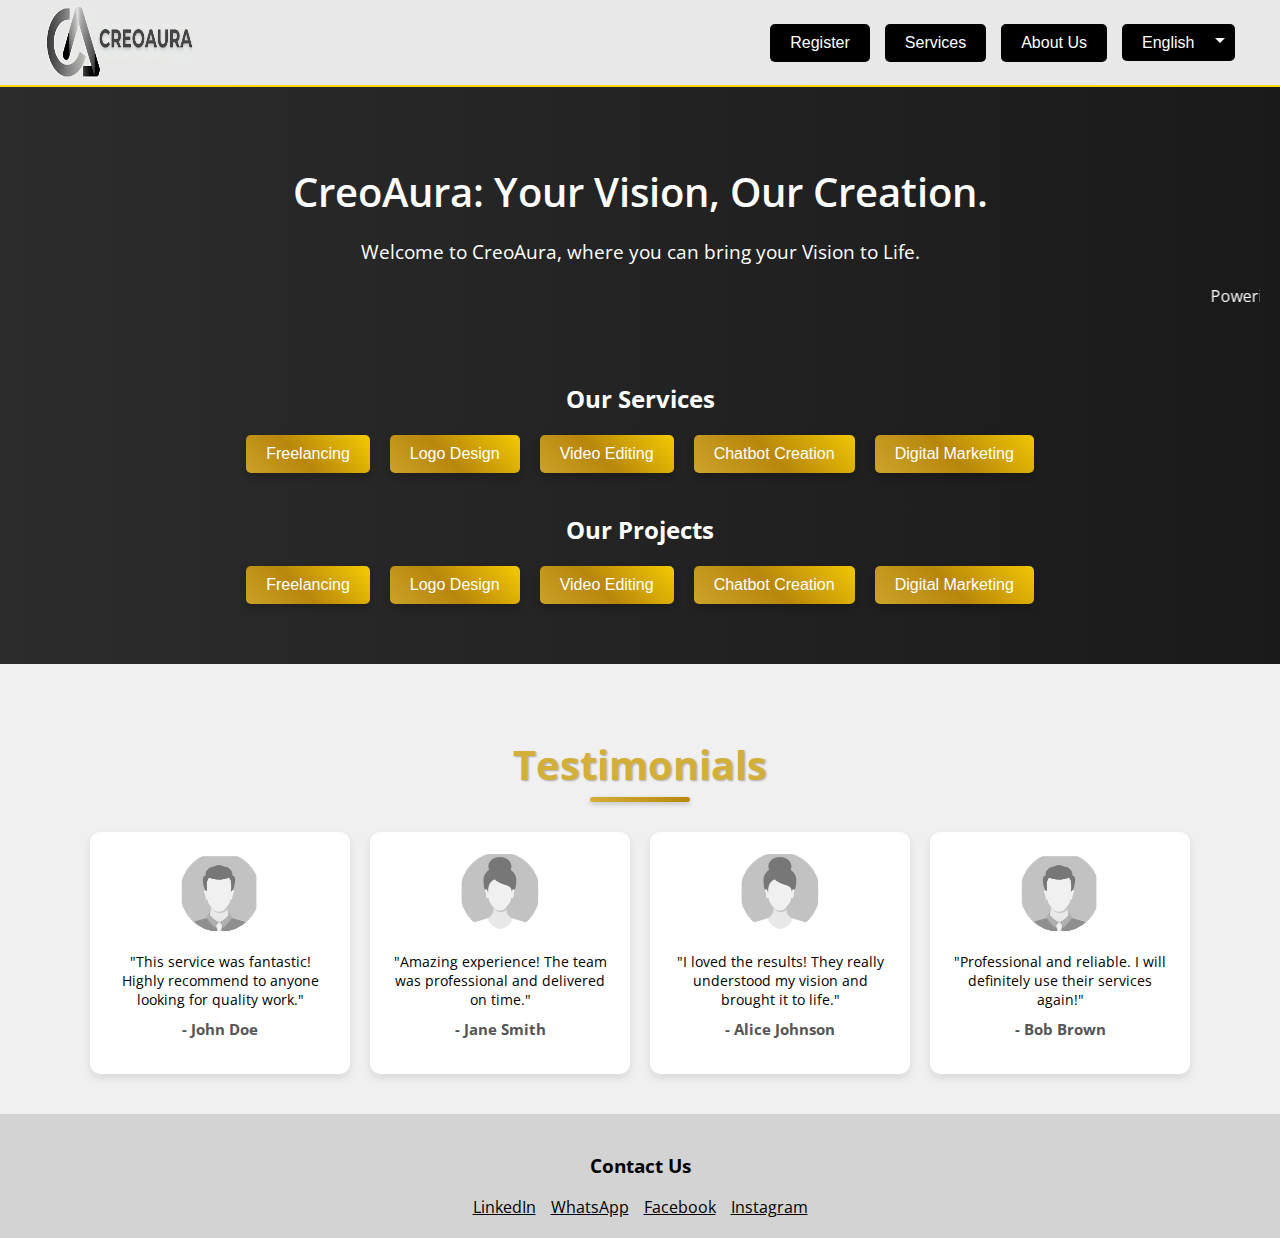
<file: index.html>
<!DOCTYPE html>
<html lang="en">
<head>
    <link href="https://fonts.googleapis.com/css2?family=Open+Sans:wght@400;600&display=swap" rel="stylesheet">
    <meta charset="UTF-8">
    <meta name="viewport" content="width=device-width, initial-scale=1.0">
    <title>CreoAura</title>
    <link rel="stylesheet" href="styles.css">
    <script src="script.js" defer></script>
</head>
<body>

    <!-- Navigation Bar -->
    <nav class="navbar">
        <div class="logo-container">
            <img src="images/logo.png" alt="CreoAura Logo" class="logo">
        </div>
        <div class="nav-links">
            <button class="nav-button" onclick="location.href='register.html'">Register</button>
            <button class="nav-button" onclick="location.href='services.html'">Services</button>
            <button class="nav-button" onclick="location.href='about.html'">About Us</button>
            <select id="language-selector" onchange="changeLanguage()" class="nav-button">
                <option value="en">English</option>
            </select>
        </div>
    </nav>

    <!-- Thin Line -->
    <hr class="divider">

    <!-- Hero Section -->
    <section class="hero">
        <h1 id="hero-title">CreoAura: Your Vision, Our Creation.</h1>
        <p id="hero-welcome">Welcome to CreoAura, where you can bring your Vision to Life.</p>
        <marquee id="hero-text" behavior="scroll" direction="left" scrollamount="6">
            Powering your brand with expert Freelancing, Video Editing, Logo Design, Chatbot Creation, and comprehensive Digital Marketing solutions.
        </marquee>
    </section>
  
    <!-- Services Section -->
    <section class="services">
        <h2>Our Services</h2>
        <div class="service-grid">
            <button class="service-card button-metallic" onmouseover="showDescription('Freelancing',event)" >
                Freelancing
            </button>
            <button class="service-card button-metallic" onmouseover="showDescription('Logo Design',event)" >
                Logo Design
            </button>
            <button class="service-card button-metallic" onmouseover="showDescription('Video Editing',event)" >
                Video Editing
            </button>
            <button class="service-card button-metallic" onmouseover="showDescription('Chatbot Creation',event)" >
                Chatbot Creation
            </button>
            <button class="service-card button-metallic" onmouseover="showDescription('Digital Marketing',event)" >
                Digital Marketing
            </button>
        </div>
        <div id="floating-description"></div>
    </section>
    <!-- Our Projects Section -->
     <!-- Services Section -->
    <section class="services">
        
        <h2>Our Projects</h2>
        <div class="service-grid">
            <button class="service-card button-metallic" onclick="location.href='services.html'">
                Freelancing
            </button>
            <button class="service-card button-metallic"  onclick="location.href='services.html'">
                Logo Design
            </button>
            <button class="service-card button-metallic"  onclick="location.href='services.html'">
                Video Editing
            </button>
            <button class="service-card button-metallic" onclick="location.href='services.html'">
                Chatbot Creation
            </button>
            <button class="service-card button-metallic" onclick="location.href='services.html'">
                Digital Marketing
            </button>
        </div>
    </section>
    <!-- Testimonials Section -->
    <section class="testimonials" style="margin-top: 40px;">
        <h2 class="testimonials-title">Testimonials</h2>
        <div class="testimonial-grid">
            <div class="testimonial-card">
                <div class="testimonial-photo">
                    <img src="path/to/photo1.jpg" alt="Testimonial 1">
                </div>
                <p class="testimonial-text">"This service was fantastic! Highly recommend to anyone looking for quality work."</p>
                <p class="testimonial-author">- John Doe</p>
            </div>
            <div class="testimonial-card">
                <div class="testimonial-photo">
                    <img src="path/to/photo2.png" alt="Testimonial 2">
                </div>
                <p class="testimonial-text">"Amazing experience! The team was professional and delivered on time."</p>
                <p class="testimonial-author">- Jane Smith</p>
            </div>
            <div class="testimonial-card">
                <div class="testimonial-photo">
                    <img src="path/to/photo3.png" alt="Testimonial 3">
                </div>
                <p class="testimonial-text">"I loved the results! They really understood my vision and brought it to life."</p>
                <p class="testimonial-author">- Alice Johnson</p>
            </div>
            <div class="testimonial-card">
                <div class="testimonial-photo">
                    <img src="path/to/photo4.jpg" alt="Testimonial 4">
                </div>
                <p class="testimonial-text">"Professional and reliable. I will definitely use their services again!"</p>
                <p class="testimonial-author">- Bob Brown</p>
            </div>
        </div>
    </section>

    <!-- Footer Section -->
    <footer>
        <h3 id="contact-us">Contact Us</h3>
        <div class="social-links">
            <a href="https://www.linkedin.com" target="_blank">LinkedIn</a>
            <a href="https://www.whatsapp.com" target="_blank">WhatsApp</a>
            <a href="https://www.facebook.com" target="_blank">Facebook</a>
            <a href="https://www.instagram.com" target="_blank">Instagram</a>
        </div>
    </footer>

</body>
</html>
</file>
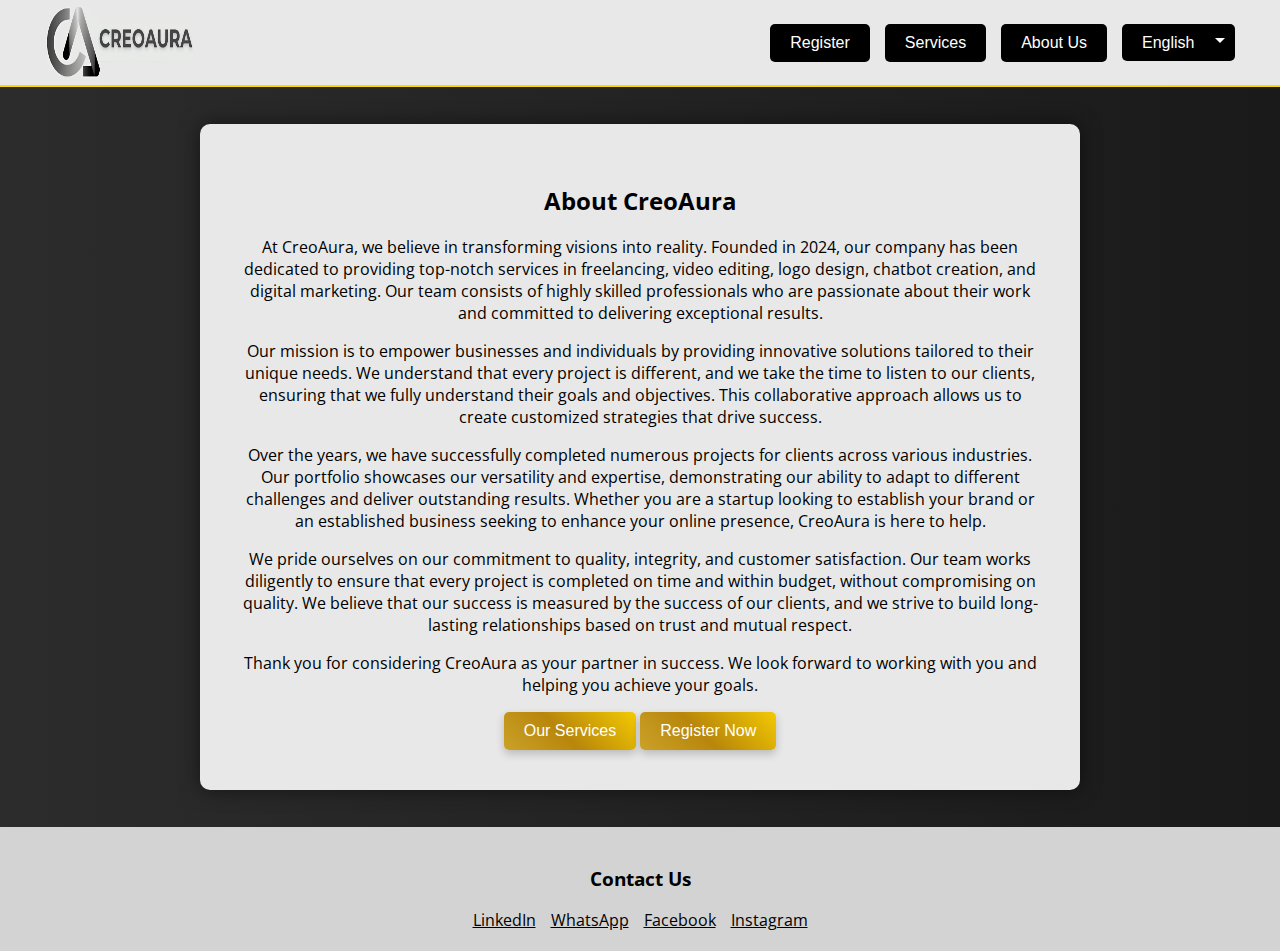
<file: about.html>
<!DOCTYPE html>
<html lang="en">
<head>
    <link href="https://fonts.googleapis.com/css2?family=Open+Sans:wght@400;600&display=swap" rel="stylesheet">
    <meta charset="UTF-8">
    <meta name="viewport" content="width=device-width, initial-scale=1.0">
    <title>About Us - CreoAura</title>
    <link rel="stylesheet" href="styles.css">
    <style>
        /* Centering the about section box */
        .about-us-container {
            display: flex;
            justify-content: center;
            align-items: center;
            min-height: calc(100vh - 200px); /* Adjust height to center vertically */
            padding: 20px; /* Add some padding */
        }

        .about-us {
            max-width: 800px; /* Set a max width for the box */
            width: 100%; /* Make it responsive */
            background: #e8e8e8; /* Light background for contrast */
            color: rgb(0, 0, 0); /* Text color */
            padding: 40px; /* Padding inside the box */
            border-radius: 10px; /* Rounded corners */
            box-shadow: 0px 0px 20px rgba(0, 0, 0, 0.5); /* Shadow for depth */
            text-align: center; /* Center text horizontally */
        }

        /* Override hover effect for buttons in about.html */
        .button-metallic:hover {
            background: linear-gradient(45deg, #d4af37, #b8860b, #ffd700, #f0e68c); /* Keep the original gradient */
            transform: translateY(-2px); /* Optional: add a slight lift effect */
        }
    </style>
</head>
<body>

    <!-- Navigation Bar -->
    <nav class="navbar">
        <div class="logo-container">
            <img src="images/logo.png" alt="CreoAura Logo" class="logo">
        </div>
        <div class="nav-links">
            <button class="nav-button" onclick="location.href='register.html'">Register</button>
            <button class="nav-button" onclick="location.href='services.html'">Services</button>
            <button class="nav-button" onclick="location.href='about.html'">About Us</button>
            <select id="language-selector" class="nav-button">
                <option value="en">English</option>
            </select>
        </div>
    </nav>

    <!-- Thin Line -->
    <hr class="divider">

    <!-- About Us Section -->
    <div class="about-us-container">
        <section class="about-us">
            <h2>About CreoAura</h2>
            <p>
                At CreoAura, we believe in transforming visions into reality. Founded in 2024, our company has been dedicated to providing top-notch services in freelancing, video editing, logo design, chatbot creation, and digital marketing. Our team consists of highly skilled professionals who are passionate about their work and committed to delivering exceptional results.
            </p>
            <p>
                Our mission is to empower businesses and individuals by providing innovative solutions tailored to their unique needs. We understand that every project is different, and we take the time to listen to our clients, ensuring that we fully understand their goals and objectives. This collaborative approach allows us to create customized strategies that drive success.
            </p>
            <p>
                Over the years, we have successfully completed numerous projects for clients across various industries. Our portfolio showcases our versatility and expertise, demonstrating our ability to adapt to different challenges and deliver outstanding results. Whether you are a startup looking to establish your brand or an established business seeking to enhance your online presence, CreoAura is here to help.
            </p>
            <p>
                We pride ourselves on our commitment to quality, integrity, and customer satisfaction. Our team works diligently to ensure that every project is completed on time and within budget, without compromising on quality. We believe that our success is measured by the success of our clients, and we strive to build long-lasting relationships based on trust and mutual respect.
            </p>
            <p>
                Thank you for considering CreoAura as your partner in success. We look forward to working with you and helping you achieve your goals.
            </p>

            <!-- Call to Action Buttons -->
            <div class="button-container">
                <button class="nav-button button-metallic" onclick="location.href='services.html'">Our Services</button>
                <button class="nav-button button-metallic" onclick="location.href='register.html'">Register Now</button>
            </div>
        </section>
    </div>

    <!-- Footer Section -->
    <footer>
        <h3 id="contact-us">Contact Us</h3>
        <div class="social-links">
            <a href="https://www.linkedin.com" target="_blank">LinkedIn</a>
            <a href="https://www.whatsapp.com" target="_blank">WhatsApp</a>
            <a href="https://www.facebook.com" target="_blank">Facebook</a>
            <a href="https://www.instagram.com" target="_blank">Instagram</a>
        </div>
    </footer>

</body>
</html>
</file>
<file: styles.css>
/* General Styles */
body {
    background: linear-gradient(to right, #2c2c2c, #1a1a1a); /* Restored original background */
    color: white; /* Changed text color to white for better contrast */
    font-family: 'Open Sans', sans-serif; /* Apply the font to the entire body */
    margin: 0;
    padding: 0;
}

/* Navigation Bar */
.navbar {
    display: flex;
    justify-content: space-between;
    align-items: center;
    padding: 5px 45px;
    background: #e8e8e8; /* Ensure this is the same color */
}
.nav-links {
    display: flex;
    align-items: center; /* Ensure vertical alignment */
    gap: 15px; /* Space between buttons */
}

/* General button styles for nav buttons */
/* General button styles for nav buttons */
.nav-button {
    background: black; /* Solid black background */
    color: white; /* Text color */
    padding: 10px 20px; /* Padding for the button */
    border: none; /* Remove border */
    border-radius: 5px; /* Rounded corners */
    cursor: pointer; /* Pointer cursor on hover */
    font-size: 16px; /* Font size */
    transition: background 0.3s; /* Transition for hover effect */
}

/* Hover effect for buttons */
.nav-button:hover {
    background: #333; /* Darker shade on hover */
}

/* Thin Line Style */
.divider {
    border: none; /* Remove default border */
    height: 2px; /* Thickness of the line */
    background-color: #FFD700; /* Color of the line (gold) */
    margin: 0; /* Remove default margin */
}

/* Style for the language selector to match buttons */
/* Style for the language selector to match buttons */
#language-selector {
    appearance: none; /* Remove default styling */
    background: rgb(0, 0, 0); /* Solid black background */
    color: rgb(255, 255, 255); /* Text color */
    padding: 10px 40px 10px 20px; /* Add extra padding on the right for the arrow */
    border: none; /* Remove border */
    border-radius: 5px; /* Rounded corners */
    cursor: pointer; /* Pointer cursor on hover */
    font-size: 16px; /* Font size */
    position: relative; /* Position relative for the custom arrow */
}

/* Custom arrow for the select */
#language-selector::after {
    content: ''; /* Empty content for the arrow */
    position: absolute;
    right: 10px; /* Position it inside the select */
    top: 50%; /* Center vertically */
    transform: translateY(-50%); /* Adjust for centering */
    border: solid white; /* Arrow color */
    border-width: 0 4px 4px 0; /* Arrow shape */
    display: inline-block;
    padding: 3px;
    transform: rotate(135deg); /* Rotate to create a down arrow */
}

/* Remove default OS styles */
#language-selector:focus {
    outline: none; /* Remove outline on focus */
}

/* Optional: Add a background image for better visibility */
#language-selector {
    background-image: url('data:image/svg+xml;utf8,<svg xmlns="http://www.w3.org/2000/svg" width="10" height="10" viewBox="0 0 10 10"><polygon points="0,0 10,0 5,5" fill="white"/></svg>');
    background-repeat: no-repeat;
    background-position: right 10px center; /* Position the arrow */
    background-size: 10px; /* Size of the arrow */
}

.logo-container {
    display: flex;
    align-items: center;
}

.logo {
    height: 75px; /* Height of the logo */
    width: 150px; /* Increased width for a bigger logo */
    margin-right: 10px;
}

/* Search Bar */
.search-container input {
    padding: 5px;
    border: none;
    border-radius: 5px;
    width: 400px; /* Increased width for the search bar */
}

/* Navigation Links */
.nav-links {
    display: flex;
    gap: 15px;
    align-items: center;
}

.nav-links a {
    color: black; /* Changed text color to black for better contrast on light background */
    text-decoration: none;
    font-size: 16px;
}

/* Language Dropdown */
.nav-links select {
    background: #444;
    color: white;
    border: 1px solid #777;
    padding: 5px;
    font-size: 16px;
    cursor: pointer;
    border-radius: 5px;
}

/* Remove default OS styles */
.nav-links select:focus {
    outline: none;
}

/* Hero Section */
.hero {
    text-align: center;
    padding: 50px 20px;
    background: linear-gradient(to right, #2c2c2c, #1a1a1a); /* Maintain the existing background */
    color: white; /* Change text color to white for better contrast */
}

#hero-title {
    font-size: 2.5em; /* Larger font size for the title */
    margin-bottom: 10px; /* Space below the title */
    font-weight: 600; /* Bold weight for emphasis */
}

#hero-welcome {
    font-size: 1.2em; /* Slightly larger font for the welcome message */
    margin-bottom: 20px; /* Space below the welcome message */
    font-weight: 400; /* Regular weight for body text */
}

.cta-button {
    background: #ff6600; /* Call to action button color */
    border: none;
    padding: 10px 20px;
    color: white;
    cursor: pointer;
    font-size: 16px;
    border-radius: 5px;
    transition: background 0.3s;
}

.cta-button:hover {
    background: #e65c00; /* Darker shade on hover */
}

/* Services Section */
.services {
    text-align: center;
    padding: 20px 20px; /* Reduced padding to maintain spacing */
    margin-top: -20px; /* Move the section 20px up */
}

.service-grid {
    display: flex;
    justify-content: center;
    flex-wrap: wrap;
    gap: 20px;
}

.button-metallic {
    font-size: 16px;
    padding: 10px 20px;
    border: none;
    border-radius: 5px;
    color: #fff;
    background: linear-gradient(45deg, #d4af37, #b8860b, #ffd700, #f0e68c);
    background-size: 200% 200%;
    box-shadow: 0 4px 8px rgba(0, 0, 0, 0.2);
    transition: background-position 0.5s ease, transform 0.2s ease;
    cursor: pointer;
}

.button-metallic:hover {
    background-position: 100% 0;
    transform: translateY(-2px);
}

/* Floating Description */
#floating-description {
    position: absolute;
    background: rgba(0, 0, 0, 0.8);
    color: white;
    padding: 10px;
    border-radius: 5px;
    display: none;
    font-size: 14px;
    max-width: 250px;
    pointer-events: none;
}

.testimonials {
    text-align: center;
    padding: 40px 20px; /* Add padding for the section */
    background-color: #f0f0f0; /* Light background for contrast */
}

.testimonials-title {
    font-size: 2.5em; /* Larger font size for the title */
    color: #d4af37; /* Metallic gold color */
    font-family: 'Open Sans', sans-serif; /* Use a suitable font */
    margin-bottom: 20px; /* Space below the title */
    text-shadow: 1px 1px 2px rgba(0, 0, 0, 0.3); /* Optional: add a subtle shadow for depth */
    position: relative; /* Position relative for the pseudo-element */
}

.testimonials-title::after {
    content: '';
    display: block;
    width: 100px; /* Adjust the width as needed */
    height: 5px; /* Thickness of the underline */
    background: linear-gradient(45deg, #d4af37, #b8860b); /* Metallic gold gradient */
    position: absolute;
    left: 50%; /* Center the underline */
    transform: translateX(-50%); /* Adjust for centering */
    bottom: -10px; /* Position below the title */
    border-radius: 5px; /* Rounded edges for a softer look */
    box-shadow: 0 2px 5px rgba(0, 0, 0, 0.2); /* Optional shadow for depth */
}

.testimonial-grid {
    display: flex;
    justify-content: center;
    flex-wrap: wrap;
    gap: 20px; /* Space between testimonial cards */
}

.testimonial-card {
    margin-top: 20px;
    background: white; /* White background for each testimonial card */
    border-radius: 10px; /* Rounded corners */
    padding: 20px;
    width: 220px; /* Fixed width for each card */
    box-shadow: 0 4px 8px rgba(0, 0, 0, 0.1); /* Subtle shadow */
}

.testimonial-photo {
    
    width: 80px; /* Adjusted width of the photo */
    height: 80px; /* Adjusted height of the photo */
    border-radius: 50%; /* Make the photo circular */
    overflow: hidden; /* Hide overflow */
    margin: 0 auto 20px; /* Center the photo and add space below */
}

.testimonial-photo img {
    width: 100%; /* Make the image fill the container */
    height: auto; /* Maintain aspect ratio */
}

.testimonial-text {
    font-size: 14px; /* Font size for testimonial text */
    margin: 10px 0; /* Space above and below the text */
    color: black; /* Change text color to black */
}
.testimonial-author {
    font-weight: bold; /* Bold for the author's name */
    font-size: 15px; /* Smaller font size for the author's name */
    color: #555; /* Darker color for the author's name */
    margin-top: 0px;
}

/* Footer */
footer {
    text-align: center;
    background: #d3d3d3; /* Changed background color to ash white */
    padding: 20px;
    color: black; /* Changed text color to black */
}

.social-links {
    display: flex;
    justify-content: center;
    gap: 15px;
}

.social-links a {
    color: black; /* Changed social link text color to black */
    text-decoration: underline;
}
</file>
